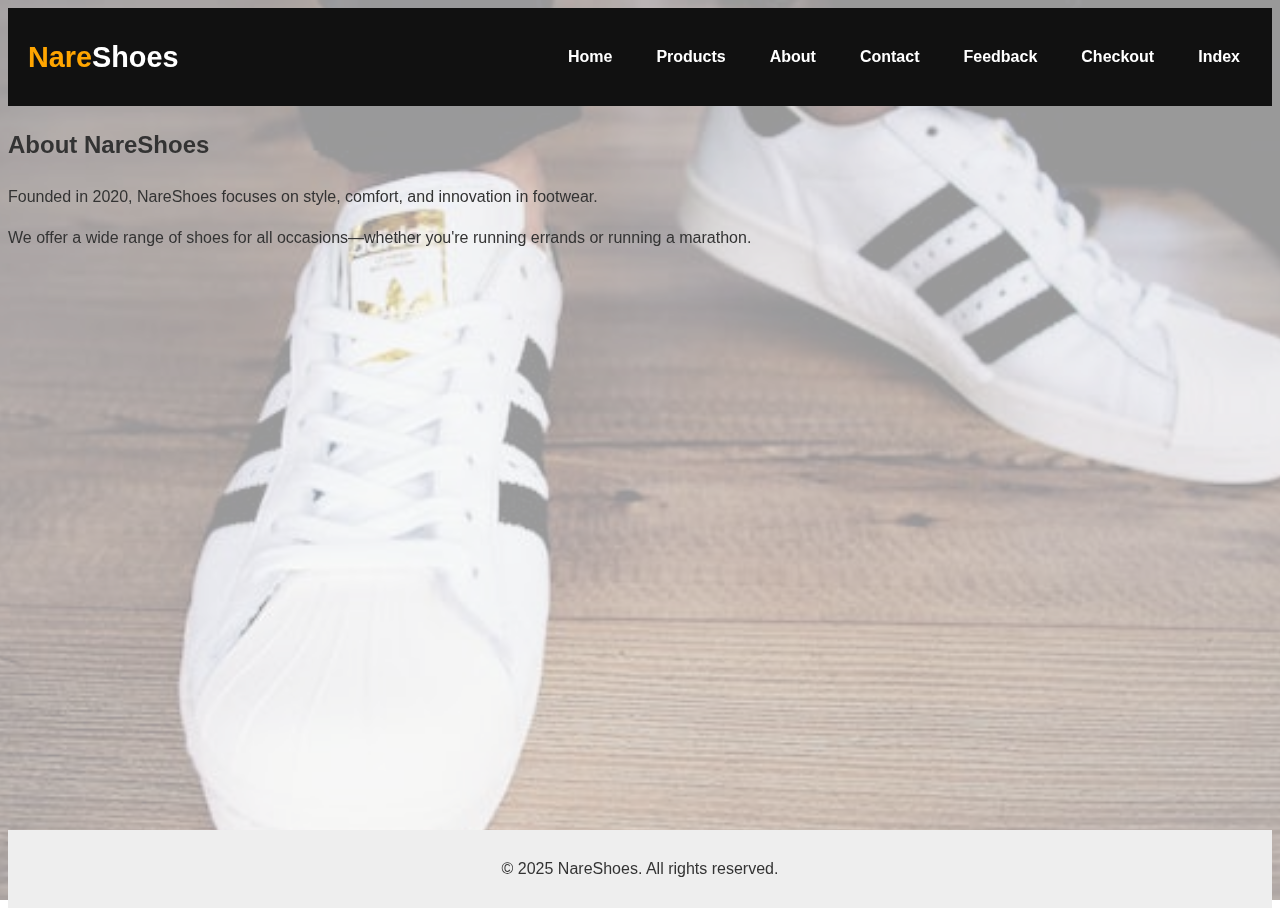
<file: about.html>
<!DOCTYPE html>
<html lang="en">
<head>
  <meta charset="UTF-8">
  <title>Our Products | NareShoes</title>
  <link rel="stylesheet" href="css/style.css">
</head>
<body>
<div class="wrapper">
<header>
    <div class="logo">
    <h1><span class="highlight">Nare</span>Shoes</h1>
  </div>
  <nav class="navbar">
    <ul class="nav-links" id="navLinks">
      <li><a href="homepage.html">Home</a></li>
      <li><a href="products.html">Products</a></li>
      <li><a href="about.html">About</a></li>
      <li><a href="contact.html">Contact</a></li>
      <li><a href="feedback.html">Feedback</a></li>
	   <li><a href="checkout.html">Checkout</a></li>
	    <li><a href="index.html">Index</a></li>
    </ul>
    <div class="menu-toggle" onclick="toggleMenu()">☰</div>
  </nav>
  </header>

<main>
  <h2>About NareShoes</h2>
  <p>Founded in 2020, NareShoes focuses on style, comfort, and innovation in footwear.</p>
  <p>We offer a wide range of shoes for all occasions—whether you're running errands or running a marathon.</p>
</main>
<footer>
    <p>&copy; 2025 NareShoes. All rights reserved.</p>
  </footer>
  <div class="slideshow-bg">
  <img src="images/background1.jpeg" class="slide active">
  <img src="images/background2.jpeg" class="slide">
</div>
<script>
  let current = 0;
  const slides = document.querySelectorAll('.slide');

  setInterval(() => {
    slides[current].classList.remove('active');
    current = (current + 1) % slides.length;
    slides[current].classList.add('active');
  }, 5000);
</script>
</div>
</body>
</html>
</file>
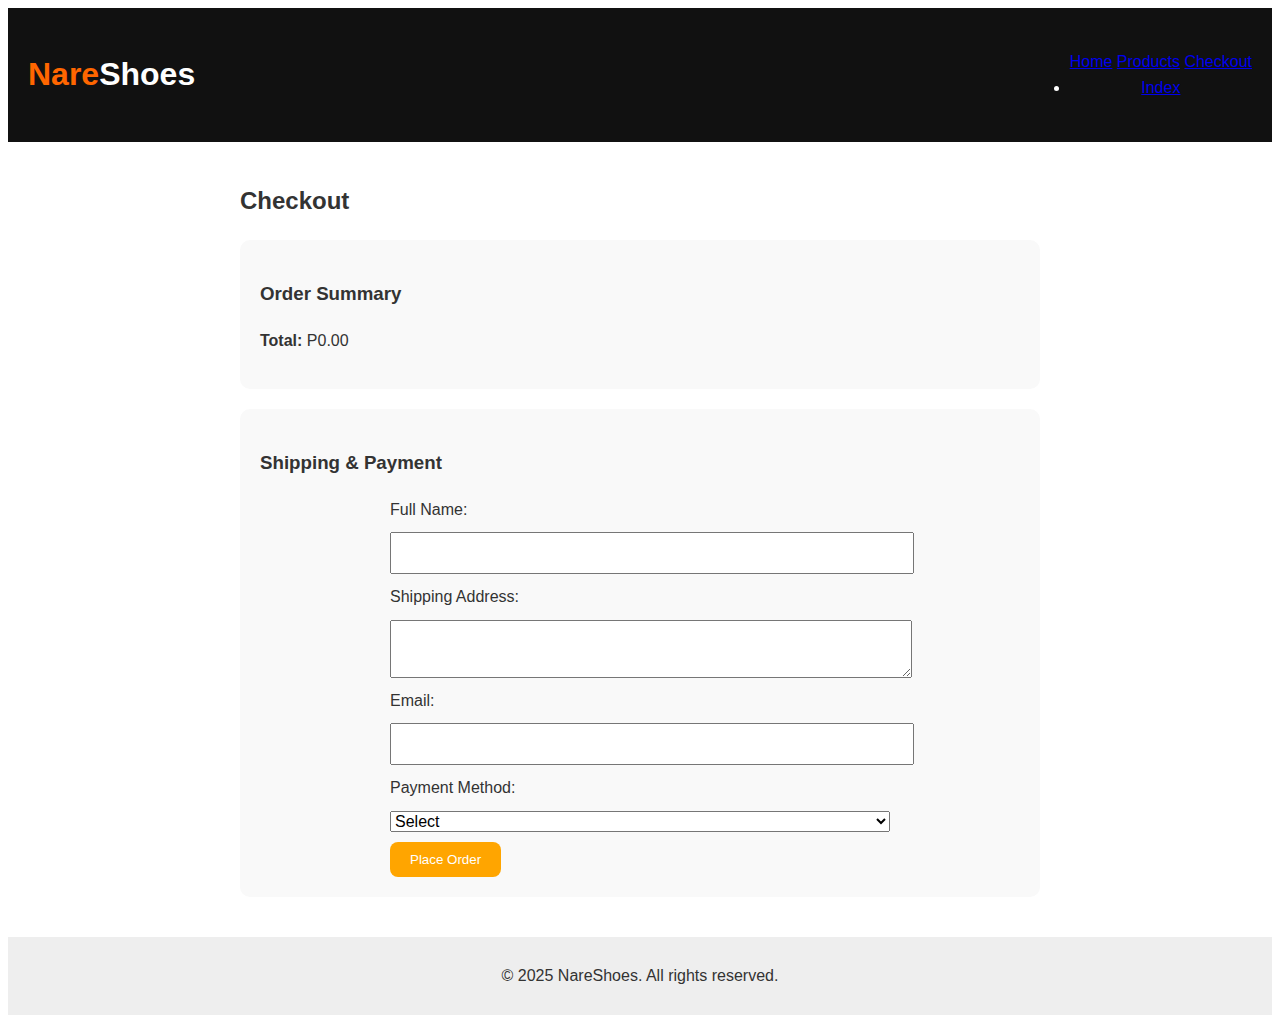
<file: checkout.html>
<!DOCTYPE html>
<html lang="en">
<head>
  <meta charset="UTF-8">
  <meta name="viewport" content="width=device-width, initial-scale=1">
  <title>NareShoes | Checkout</title>
  <link rel="stylesheet" href="css/style.css">
</head>
<body>

  <header>
    <h1><span class="brand-highlight">Nare</span>Shoes</h1>
    <nav>
      <a href="homepage.html">Home</a>
      <a href="products.html">Products</a>
      <a href="checkout.html" class="active">Checkout</a>
	   <li><a href="index.html">Index</a></li>
    </nav>
  </header>

  <main class="checkout-container">
    <h2>Checkout</h2>

    <section class="order-summary">
      <h3>Order Summary</h3>
      <ul id="cart-items">
        <!-- Dynamically filled with JS -->
      </ul>
      <p><strong>Total:</strong> <span id="cart-total">P0.00</span></p>
    </section>

    <section class="checkout-form">
      <h3>Shipping & Payment</h3>
      <form id="checkout-form">
        <label for="fullname">Full Name:</label>
        <input type="text" id="fullname" required>

        <label for="address">Shipping Address:</label>
        <textarea id="address" required></textarea>

        <label for="email">Email:</label>
        <input type="email" id="email" required>

        <label for="payment">Payment Method:</label>
        <select id="payment" required>
          <option value="">Select</option>
          <option value="credit">Credit/Debit Card</option>
          <option value="mobile">Mobile Money</option>
        </select>

        <button type="submit" class="checkout-btn">Place Order</button>
      </form>
    </section>
  </main>

  <footer>
    <p>&copy; 2025 NareShoes. All rights reserved.</p>
  </footer>

  <script src="cart.js"></script> <!-- Link to the cart logic -->
</body>
</html>
</file>
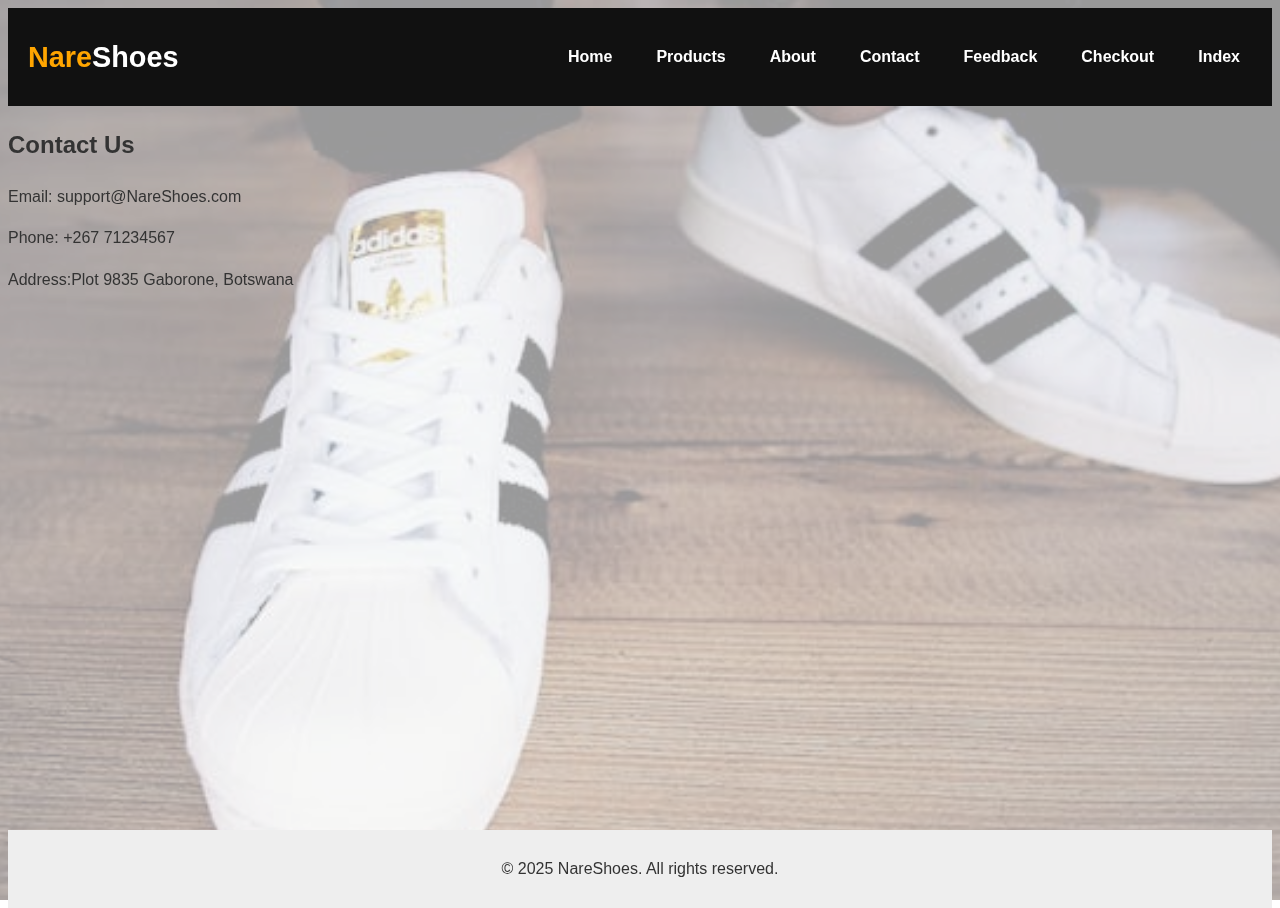
<file: contact.html>
<!DOCTYPE html>
<html lang="en">
<head>
  <meta charset="UTF-8">
  <title>Our Products | NareShoes</title>
  <link rel="stylesheet" href="css/style.css">
</head>

<body>
<div class="wrapper">
<header>
    <div class="logo">
    <h1><span class="highlight">Nare</span>Shoes</h1>
  </div>
  <nav class="navbar">
    <ul class="nav-links" id="navLinks">
      <li><a href="homepage.html">Home</a></li>
      <li><a href="products.html">Products</a></li>
      <li><a href="about.html">About</a></li>
      <li><a href="contact.html">Contact</a></li>
      <li><a href="feedback.html">Feedback</a></li>
	   <li><a href="checkout.html">Checkout</a></li>
	    <li><a href="index.html">Index</a></li>
    </ul>
    <div class="menu-toggle" onclick="toggleMenu()">☰</div>
  </nav>
  </header>

<main>
  <h2>Contact Us</h2>
  <p>Email: support@NareShoes.com</p>
  <p>Phone: +267 71234567</p>
  <p>Address:Plot 9835 Gaborone, Botswana</p>
</main>
<footer>
    <p>&copy; 2025 NareShoes. All rights reserved.</p>
  </footer>
  <div class="slideshow-bg">
  <img src="images/background1.jpeg" class="slide active">
  <img src="images/background2.jpeg" class="slide">
</div>
<script>
  let current = 0;
  const slides = document.querySelectorAll('.slide');

  setInterval(() => {
    slides[current].classList.remove('active');
    current = (current + 1) % slides.length;
    slides[current].classList.add('active');
  }, 5000);
</script>
</div>
</body>
</html>
</file>
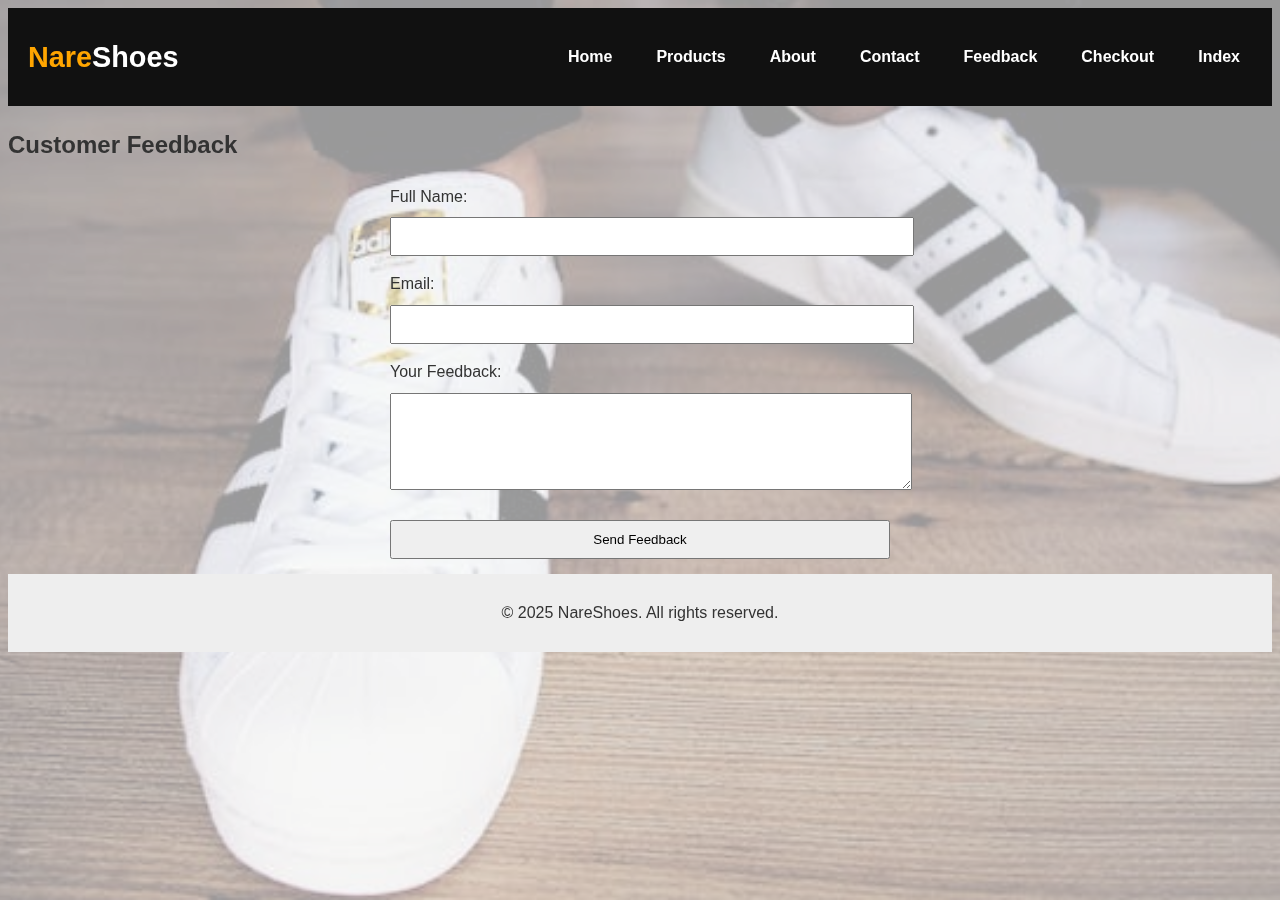
<file: feedback.html>
<!DOCTYPE html>
<html lang="en">
<head>
  <meta charset="UTF-8">
  <title>Our Products | NareShoes</title>
  <link rel="stylesheet" href="css/style.css">
</head>
<body>
<header>
    <div class="logo">
    <h1><span class="highlight">Nare</span>Shoes</h1>
  </div>
  <nav class="navbar">
    <ul class="nav-links" id="navLinks">
      <li><a href="homepage.html">Home</a></li>
      <li><a href="products.html">Products</a></li>
      <li><a href="about.html">About</a></li>
      <li><a href="contact.html">Contact</a></li>
      <li><a href="feedback.html">Feedback</a></li>
	   <li><a href="checkout.html">Checkout</a></li>
	    <li><a href="index.html">Index</a></li>
    </ul>
    <div class="menu-toggle" onclick="toggleMenu()">☰</div>
  </nav>
  </header>

<main>
  <h2>Customer Feedback</h2>
  <form action="#" method="post">
    <label for="name">Full Name:</label><br>
    <input type="text" id="name" name="name" required><br>

    <label for="email">Email:</label><br>
    <input type="email" id="email" name="email" required><br>

    <label for="message">Your Feedback:</label><br>
    <textarea id="message" name="message" rows="5" required></textarea><br>

    <input type="submit" value="Send Feedback">
  </form>
</main>
<footer>
    <p>&copy; 2025 NareShoes. All rights reserved.</p>
  </footer>
  <div class="slideshow-bg">
  <img src="images/background1.jpeg" class="slide active">
  <img src="images/background2.jpeg" class="slide">
</div>
<script>
  let current = 0;
  const slides = document.querySelectorAll('.slide');

  setInterval(() => {
    slides[current].classList.remove('active');
    current = (current + 1) % slides.length;
    slides[current].classList.add('active');
  }, 5000);
</script>
</body>
</html>
</file>
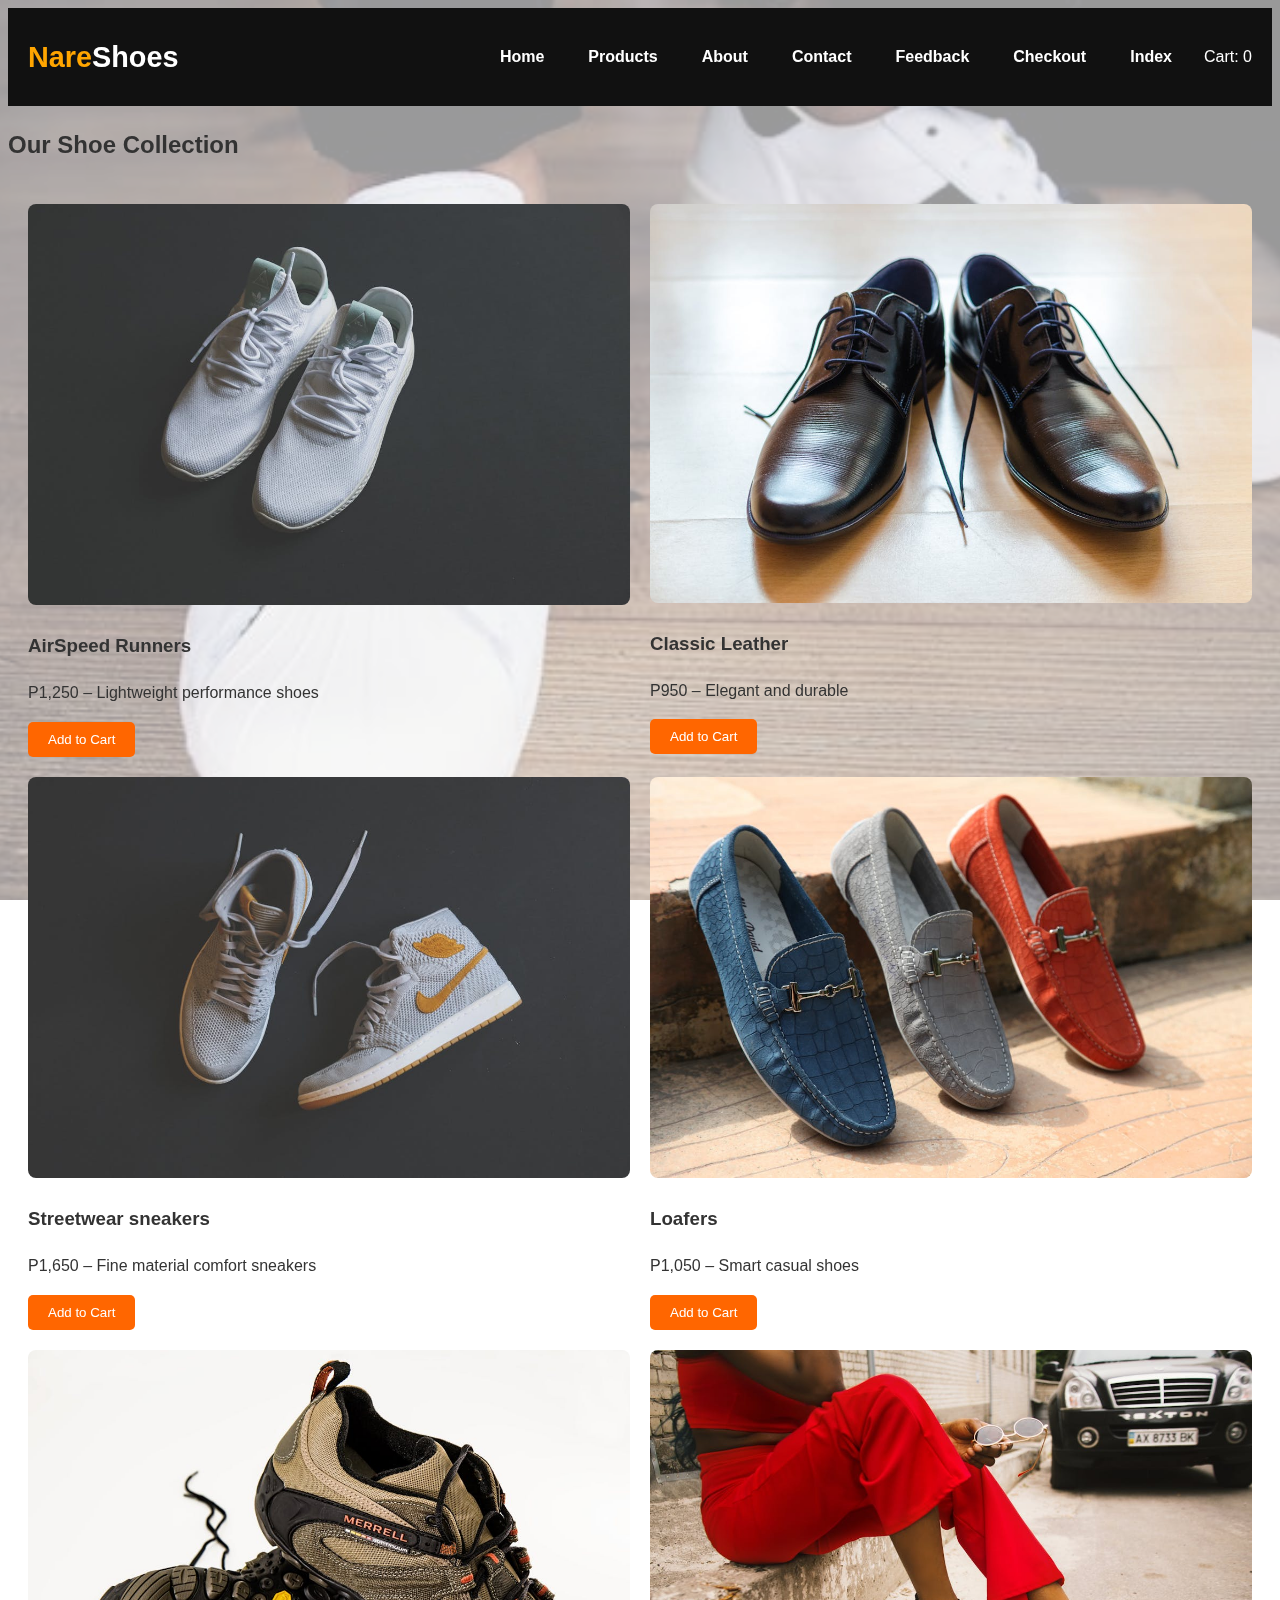
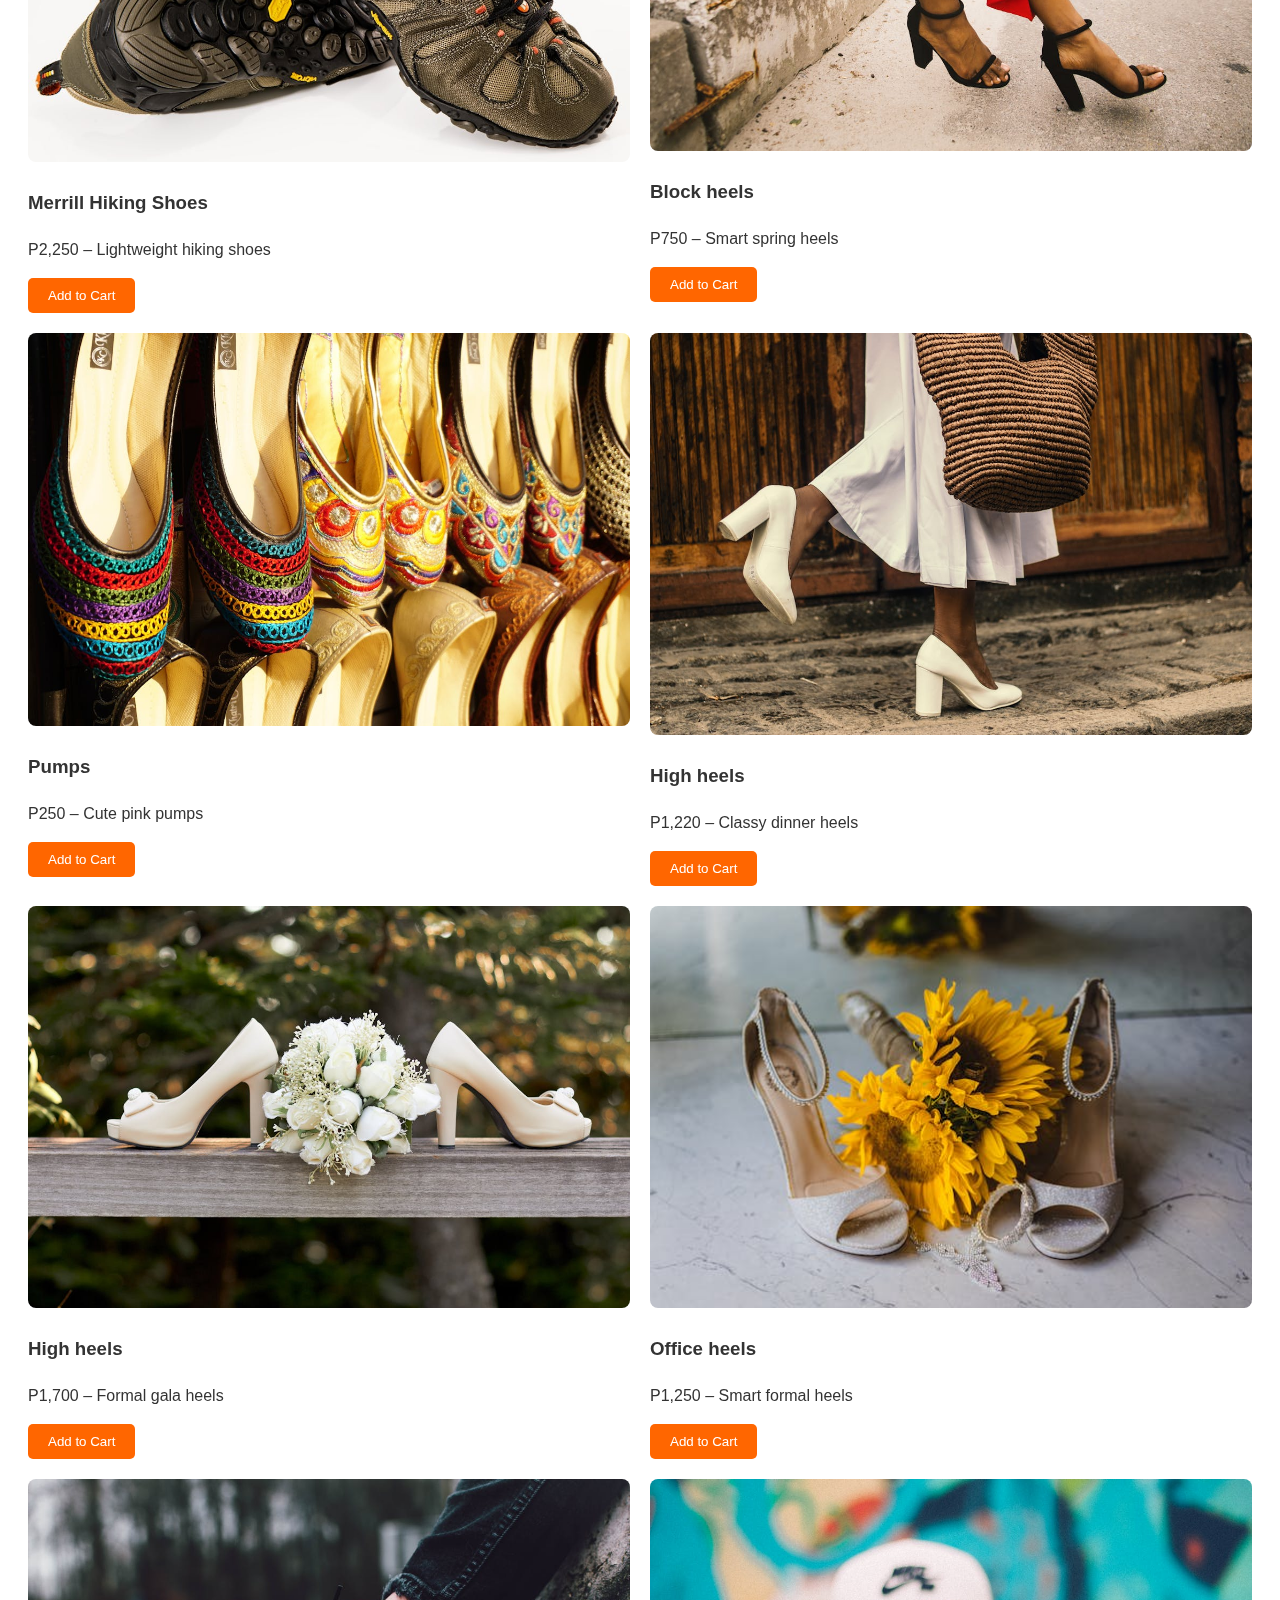
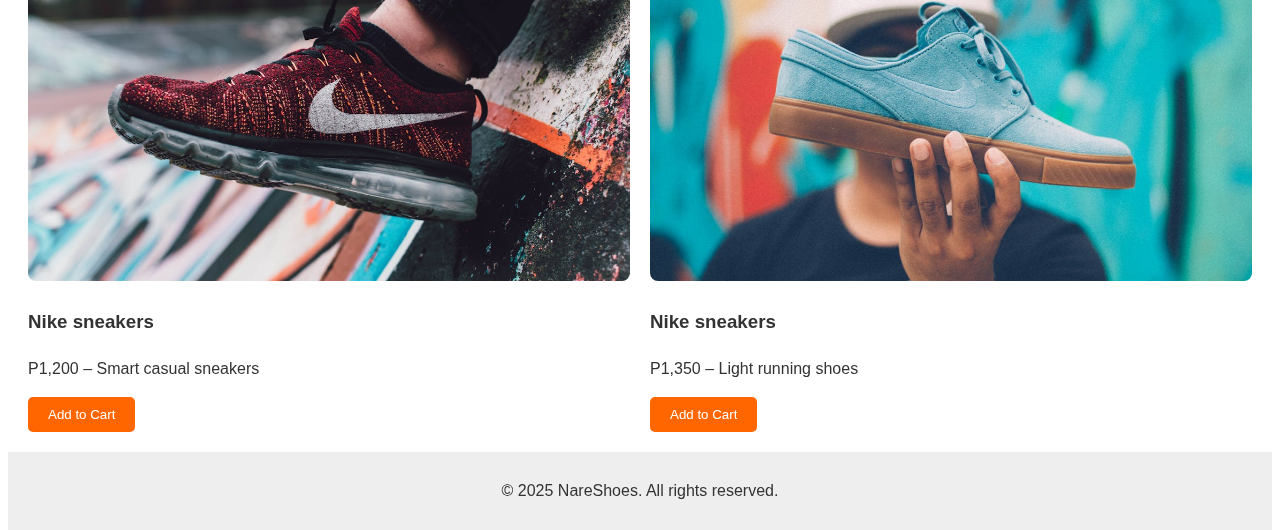
<file: products.html>
<!DOCTYPE html>
<html lang="en">
<head>
  <meta charset="UTF-8">
  <title>Our Products | NareShoes</title>
  <link rel="stylesheet" href="css/style.css">
</head>
<body>
  <header>
    <div class="logo">
    <h1><span class="highlight">Nare</span>Shoes</h1>
  </div>
  <nav class="navbar">
    <ul class="nav-links" id="navLinks">
      <li><a href="homepage.html">Home</a></li>
      <li><a href="products.html">Products</a></li>
      <li><a href="about.html">About</a></li>
      <li><a href="contact.html">Contact</a></li>
      <li><a href="feedback.html">Feedback</a></li>
	  <li><a href="checkout.html">Checkout</a></li>
	  <li><a href="index.html">Index</a></li>
	  <div id="cart-count">Cart: 0</div>
    </ul>
    <div class="menu-toggle" onclick="toggleMenu()">☰</div>
  </nav>
  </header>

  <main>
    <h2>Our Shoe Collection</h2>
	<div class="products-container">
    <section class="product-grid">
      <div class="product">
        <img src="images/airspeedrunners.jpeg" alt="Running Shoe">
        <h3>AirSpeed Runners</h3>
        <p>P1,250 – Lightweight performance shoes</p>
		<button onclick="addToCart(1)">Add to Cart</button>
      </div>
      <div class="product">
        <img src="images/ClassicShoes.jpeg" alt="Formal Shoe">
        <h3>Classic Leather</h3>
        <p>P950 – Elegant and durable</p>
		<button onclick="addToCart(2)">Add to Cart</button>
      </div>
      <div class="product">
        <img src="images/airjordans.jpeg" alt="Fashion Shoe">
        <h3>Streetwear sneakers</h3>
        <p>P1,650 – Fine material comfort sneakers</p>
		<button onclick="addToCart(3)">Add to Cart</button>
      </div>
	  <div class="product">
        <img src="images/loafers.jpeg" alt="Casual shoes">
        <h3>Loafers </h3>
        <p>P1,050 – Smart casual shoes</p>
		<button onclick="addToCart(4)">Add to Cart</button>
      </div>
	  <div class="product">
        <img src="images/mountaineers.jpeg" alt="Hiking Shoes">
        <h3>Merrill Hiking Shoes</h3>
        <p>P2,250 – Lightweight hiking shoes</p>
		<button onclick="addToCart(4)">Add to Cart</button>
      </div>
	  <div class="product">
        <img src="images/block.jpeg" alt="Office shoes">
        <h3>Block heels </h3>
        <p>P750 – Smart spring heels</p>
		<button onclick="addToCart(6)">Add to Cart</button>
      </div>
	  <div class="product">
        <img src="images/pumps.jpeg" alt="Casual shoes">
        <h3>Pumps </h3>
        <p>P250 – Cute pink pumps</p>
		<button onclick="addToCart(7)">Add to Cart</button>
      </div>
	  <div class="product">
        <img src="images/whiteheels.jpeg" alt="Formal shoes">
        <h3>High heels </h3>
        <p>P1,220 – Classy dinner heels</p>
		<button onclick="addToCart(8)">Add to Cart</button>
      </div>
	  <div class="product">
        <img src="images/formalgala.jpeg" alt="Formal shoes">
        <h3>High heels</h3>
        <p>P1,700 – Formal gala heels</p>
		<button onclick="addToCart(9)">Add to Cart</button>
      </div>
	  <div class="product">
        <img src="images/womenclassicshoes.jpeg" alt="Formal shoes">
        <h3>Office heels </h3>
        <p>P1,250 – Smart formal heels</p>
		<button onclick="addToCart(10)">Add to Cart</button>
      </div>
	  <div class="product">
        <img src="images/nike.jpeg" alt="Casual shoes">
        <h3>Nike sneakers </h3>
        <p>P1,200 – Smart casual sneakers</p>
		<button onclick="addToCart(11)">Add to Cart</button>
      </div>
	  <div class="product">
        <img src="images/nike1.jpeg" alt="Casual shoes">
        <h3>Nike sneakers </h3>
        <p>P1,350 – Light running shoes</p>
		<button onclick="addToCart(12)">Add to Cart</button>
      </div>
	  </div>
    </section>
  </main>

  <footer>
    <p>&copy; 2025 NareShoes. All rights reserved.</p>
  </footer>
  <div class="slideshow-bg">
  <img src="images/background1.jpeg" class="slide active">
  <img src="images/background2.jpeg" class="slide">
</div>
<script>
  let current = 0;
  const slides = document.querySelectorAll('.slide');

  setInterval(() => {
    slides[current].classList.remove('active');
    current = (current + 1) % slides.length;
    slides[current].classList.add('active');
  }, 5000);
</script>
<script src="cart.js"></script>
</body>
</html>
</file>
<file: css/style.css>
/* Header styles */
header {
  display: flex;
  justify-content: space-between;
  align-items: center;
  background: #111;
  padding: 15px 30px;
  color: white;
}

.logo h1 {
  font-size: 1.8rem;
  margin: 0;
}

.highlight {
  color: orange;
}

/* Navigation links */
.navbar {
  position: relative;
}

.nav-links {
  display: flex;
  list-style: none;
  gap: 20px;
  transition: all 0.3s ease;
}

.nav-links a {
  color: white;
  text-decoration: none;
  font-weight: bold;
  padding: 8px 12px;
  border-radius: 5px;
  transition: background 0.3s;
}

.nav-links a:hover {
  background: orange;
  color: #111;
}

/* Hamburger menu */
.menu-toggle {
  display: none;
  font-size: 28px;
  cursor: pointer;
  color: orange;
}

/* Responsive for mobile */
@media (max-width: 768px) {
  .nav-links {
    flex-direction: column;
    background: #222;
    position: absolute;
    top: 60px;
    right: 0;
    width: 200px;
    display: none;
  }

  .nav-links.active {
    display: flex;
  }

  .menu-toggle {
    display: block;
  }
}


.featured-grid {
  display: flex;
  gap: 1.5rem;
  flex-wrap: wrap;
  justify-content: center;
  margin-bottom: 2rem;
}

.featured-item {
  text-align: center;
  max-width: 250px;
}

.featured-item img {
  width: 100%;
  border-radius: 10px;
  transition: transform 0.3s ease;
}

.featured-item img:hover {
  transform: scale(1.05);
}



{
  margin: 0;
  padding: 0;
  box-sizing: border-box;
}
body {
  font-family: Arial, sans-serif;
  line-height: 1.6;
  background: #fff;
  color: #333;
}
html, body {
  height: 100%;
}

.wrapper {
  display: flex;
  flex-direction: column;
  min-height: 100vh;
}

main {
  flex: 1;
}


header {
  background: #111;
  color: white;
  padding: 20px;
  text-align: center;
}
.brand-highlight {
  color: #ff6600; 
}


nav ul {
  list-style: none;
  display: flex;
  justify-content: center;
  gap: 20px;
}
nav ul li a {
  color: white;
  text-decoration: none;
}
.hero {
  background: url('../images/hero-shoes.jpg') no-repeat center center/cover;
  color: black;
  text-align: center;
  padding: 80px 20px;
}
.hero button {
  background-color: #ff4500;
  color: white;
  border: none;
  padding: 12px 25px;
  font-size: 1rem;
  margin-top: 20px;
  cursor: pointer;
}
footer {
  text-align: center;
  padding: 10px;
  background: #eee;
}
@media (max-width: 768px) {
  nav ul {
    flex-direction: column;
    gap: 10px;
  }
}

.product-grid {
  display: grid;
  grid-template-columns: repeat(auto-fit, minmax(400px, 1fr));
  gap: 20px;
}

.product img {
  width: 100%;
  height: auto;
}

form {
  max-width: 500px;
  margin: auto;
}

input, textarea {
  width: 100%;
  padding: 10px;
  margin-top: 8px;
  margin-bottom: 15px;
}

.products-container {
  display: grid;
  grid-template-columns: repeat(auto-fit, minmax(400px, 1fr));
  gap: 1.5rem;
  padding: 20px;
}

.products-container img {
  width: 100%;
  height: auto;
  border-radius: 8px;
}

.product img:hover,
button:hover {
  transform: scale(1.05);
  transition: transform 0.3s ease;
  cursor: pointer;
}

button {
  background-color: #ff6600;
  color: white;
  padding: 10px 20px;
  border: none;
  border-radius: 5px;
  transition: background-color 0.3s ease;
}

button:hover {
  background-color: #e65c00;
}
.shop-btn {
  background-color: #ff6600;
  padding: 12px 25px;
  text-decoration: none;
  color: white;
  border-radius: 8px;
  font-weight: bold;
  transition: 0.3s ease;
}

.shop-btn:hover {
  background-color: #e65c00;
}
.slideshow-bg {
  position: fixed;
  top: 0;
  left: 0;
  z-index: -1;
  width: 100%;
  height: 100%;
  overflow: hidden;
}

.slide {
  position: absolute;
  width: 100%;
  height: 100%;
  object-fit: cover;
  opacity: 0;
  transition: opacity 1s ease-in-out;
}

.slide.active {
  opacity: 0.4; /* make it subtle */
}
html {
  scroll-behavior: smooth;
}

body {
  animation: fadeIn 0.5s ease-in;
}

@keyframes fadeIn {
  from { opacity: 0; }
  to { opacity: 1; }
}

.checkout-container {
  max-width: 800px;
  margin: auto;
  padding: 20px;
}

.order-summary,
.checkout-form {
  background: #f9f9f9;
  padding: 20px;
  margin-bottom: 20px;
  border-radius: 10px;
}

.checkout-form label,
.checkout-form input,
.checkout-form textarea,
.checkout-form select {
  display: block;
  width: 100%;
  margin-bottom: 10px;
  font-size: 1rem;
}

.checkout-btn {
  background-color: orange;
  color: white;
  padding: 10px 20px;
  border: none;
  border-radius: 8px;
  cursor: pointer;
}

.checkout-btn:hover {
  background-color: darkorange;
}
</file>
